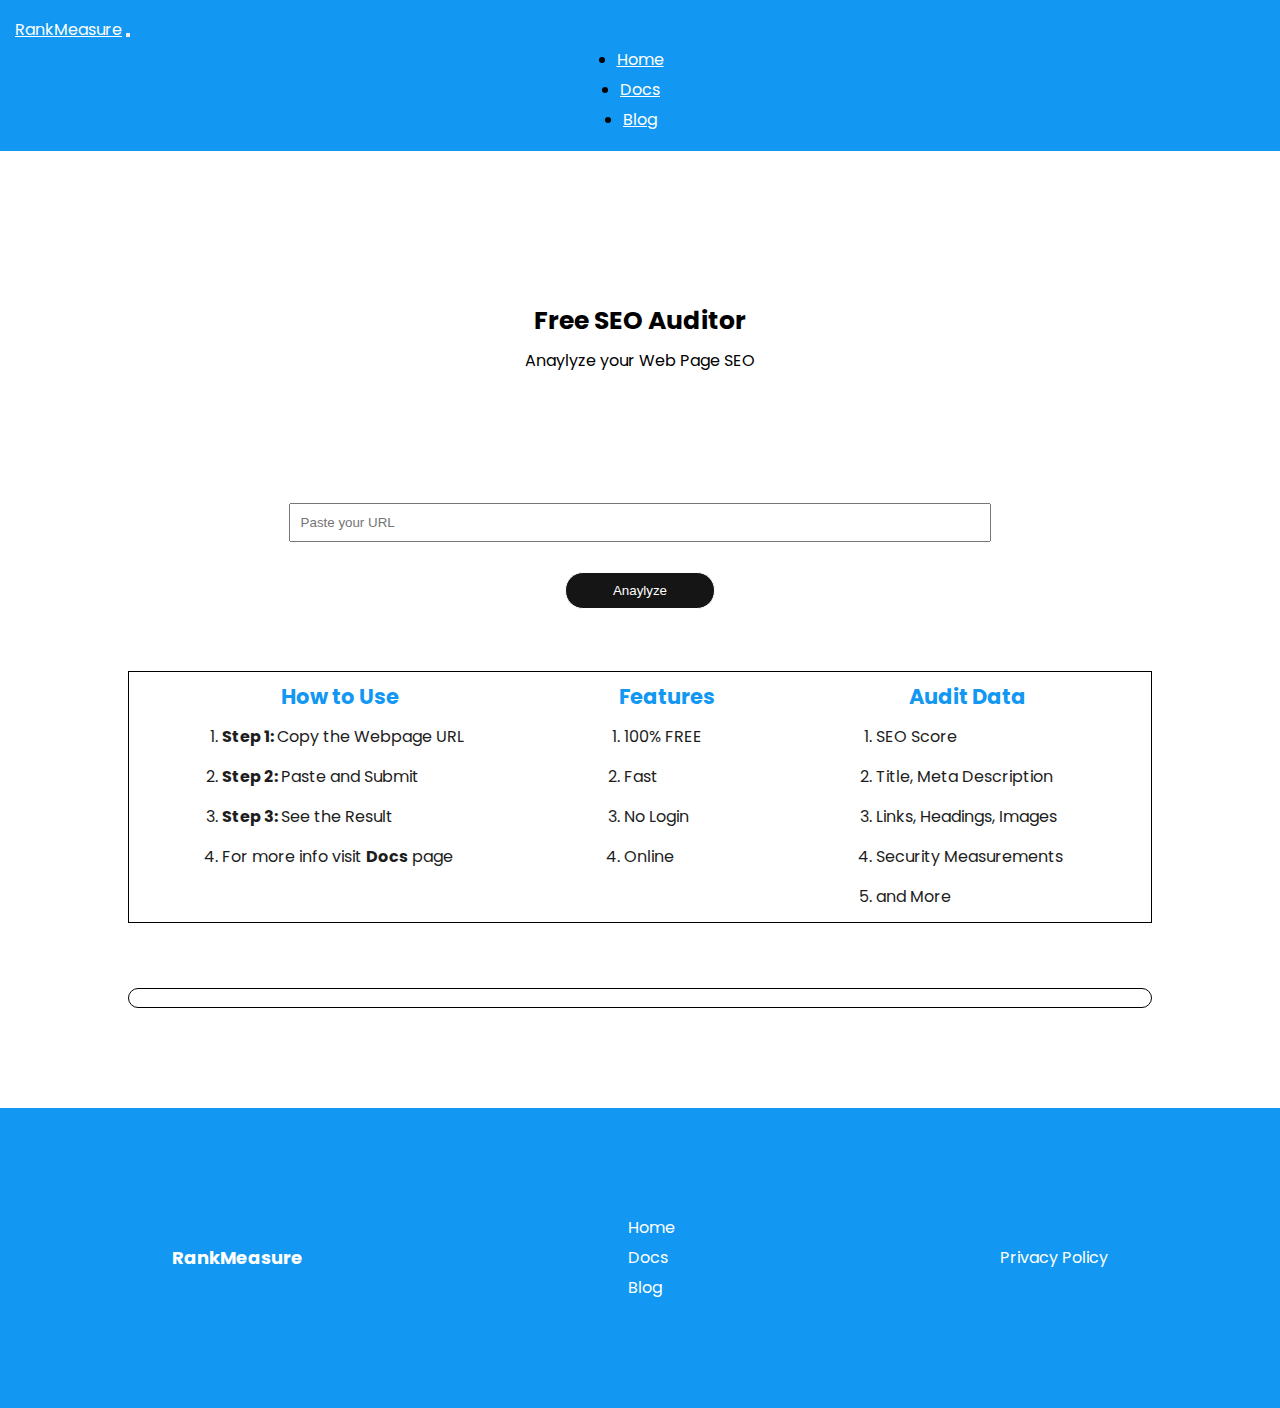
<file: index.html>
<!DOCTYPE html>
<html lang="en">
<head>
    <meta charset="UTF-8">
    <meta name="viewport" content="width=device-width, initial-scale=1.0">
    <link href="https://cdn.jsdelivr.net/npm/bootstrap@5.3.2/dist/css/bootstrap.min.css" rel="stylesheet" integrity="sha384-T3c6CoIi6uLrA9TneNEoa7RxnatzjcDSCmG1MXxSR1GAsXEV/Dwwykc2MPK8M2HN" crossorigin="anonymous">
   <link rel="shortcut icon" href="./assets/favicon.png" type="image/x-icon">
    <title>FREE SEO Auditor Online</title>
    <link rel="stylesheet" href="./assets/style.css">
 
</head>
<body>
<!--Navbar-->
<nav class="navbar navbar-expand-lg   fixed-top   navbar-custom" id="navs">
    <div class="container">
      <a href="./index.html" class="navbar-brand">RankMeasure</a>
  
      <button class="navbar-toggler" type="button" data-bs-toggle="collapse" data-bs-target="#navmenu"><span class="navbar-toggler-icon"></span> </button>
  
    </div>
    <div class="collapse navbar-collapse" id="navmenu">
      <ul class="navbar-nav">
        <li class="nav-item"><a href="#" class="nav-link">Home</a></li>
        <li class="nav-item"><a href="#" class="nav-link">Docs</a></li>
        <li class="nav-item"><a href="#" class="nav-link">Blog</a></li>

      </ul>
    </div>
  </nav>

<!--Main-->
    <main>
        <div class="intro">
          <h1>Free SEO Auditor</h1>
          <p>Anaylyze your Web Page SEO</p>
        </div>
        <div class="input">
            <input type="text" placeholder="Paste your URL" id="url">
            <a href="#result" id="submitlink"><button id="submit" >Anaylyze</button></a>
        </div>

        <div class="wrapper">

          
          <div>
            <h2>How to Use</h2>
            <ol>
              <li><strong>Step 1: </strong>Copy the Webpage URL</li>
              <li><strong>Step 2: </strong>Paste and Submit</li>
              <li><strong>Step 3: </strong>See the Result</li>
              <li>For more info visit <strong>Docs</strong> page</li>
            </ol>
          </div>

          <div>
            <h2>Features</h2>
            <ol>
              <li>100% FREE</li>
              <li>Fast</li>
              <li>No Login</li>
              <li>Online</li>
            </ol>
          </div>


          <div>
            <h2>Audit Data</h2>
            <ol>
              <li>SEO Score</li>
              <li>Title, Meta Description</li>
              <li>Links, Headings, Images</li>
              <li>Security Measurements</li>
              <li>and More</li>
            </ol>
          </div>

        </div>
        
        <div class="result" id="result"></div>


    </main>

    <!--Footer-->
    <footer>
      <h3 id="footer-logo"><a href="./index.html">RankMeasure</a></h3>
      <div class="footer-links">
        <ul>
          <li><a href="#">Home</a></li>
          <li><a href="#">Docs</a></li>
          <li><a href="#">Blog</a></li>
        </ul>
       
      </div>
      <div class="about">
        <ul>
          <li><a href="#">Privacy Policy</a></li>
         </ul>
         
      </div>

        
    </footer>
<script src="./assets/index.js"></script>
<script src="https://cdn.jsdelivr.net/npm/bootstrap@5.3.2/dist/js/bootstrap.bundle.min.js" integrity="sha384-C6RzsynM9kWDrMNeT87bh95OGNyZPhcTNXj1NW7RuBCsyN/o0jlpcV8Qyq46cDfL" crossorigin="anonymous"></script>

</body>
</html>
</file>
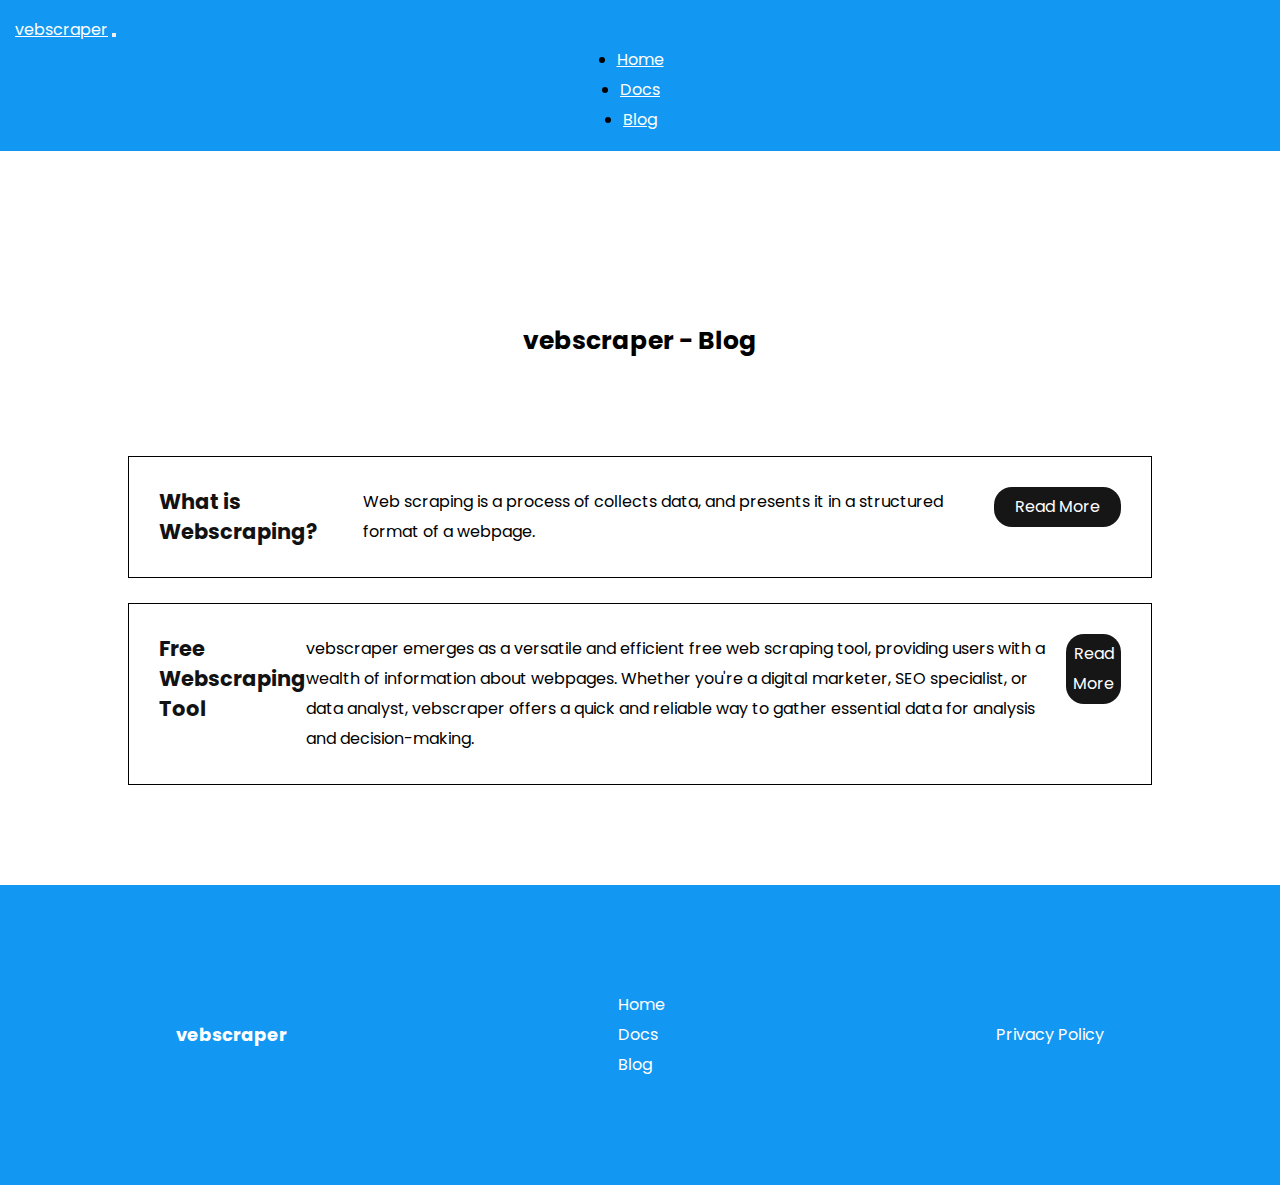
<file: blog/blog-main-page.html>
<!DOCTYPE html>
<html lang="en">
<head>
    <meta charset="UTF-8">
    <meta name="viewport" content="width=device-width, initial-scale=1.0">
    <link href="https://cdn.jsdelivr.net/npm/bootstrap@5.3.2/dist/css/bootstrap.min.css" rel="stylesheet" integrity="sha384-T3c6CoIi6uLrA9TneNEoa7RxnatzjcDSCmG1MXxSR1GAsXEV/Dwwykc2MPK8M2HN" crossorigin="anonymous">
   <link rel="shortcut icon" href="../assets/favicon.png" type="image/x-icon">
    <title>vebscraper Webscraper - Blog</title>
    <link rel="stylesheet" href="../assets/style.css">
 
</head>
<body>
<!--Navbar-->
<nav class="navbar navbar-expand-lg  fixed-top" id="navs">
    <div class="container">
      <a href="../index.html" class="navbar-brand">vebscraper</a>
  
      <button class="navbar-toggler" type="button" data-bs-toggle="collapse" data-bs-target="#navmenu"><span class="navbar-toggler-icon"></span> </button>
  
    </div>
    <div class="collapse navbar-collapse" id="navmenu">
      <ul class="navbar-nav">
        <li class="nav-item"><a href="../index.html" class="nav-link">Home</a></li>
        <li class="nav-item"><a href="../docs.html" class="nav-link">Docs</a></li>
        <li class="nav-item"><a href="../blog/blog-main-page.html" class="nav-link">Blog</a></li>

      </ul>
    </div>
  </nav>

<!--Main-->
    <main>
      <div class="intro">
        <h1>vebscraper - Blog</h1>
       </div>

        <div class="cards">

          <div class="card">
            <div class="title"><h2>What is Webscraping?</h2></div>  
            <div class="matter"><p>Web scraping is a process of collects data, and presents it in a structured format of a webpage. </p></div> 
            <a href="./beginner-guide-to-webscrape.html" class="link">Read More</a> 
        </div>

             
               
          <div class="card">
              <div class="title"><h2>Free Webscraping Tool</h2></div> 
              <div class="matter"><p>vebscraper emerges as a versatile and efficient free web scraping tool, providing users with a wealth of information about webpages. Whether you're a digital marketer, SEO specialist, or data analyst, vebscraper offers a quick and reliable way to gather essential data for analysis and decision-making.</p></div> 
              <a href="./free-webscraping-tool-vebscraper.html" class="link">Read More</a> 
          </div>

 


        </div>

    </main>

    <!--Footer-->
    <footer>
      <h3 id="footer-logo"><a href="#">vebscraper</a></h3>
      <div class="footer-links">
        <ul>
          <li><a href="../index.html">Home</a></li>
          <li><a href="../docs.html">Docs</a></li>
          <li><a href="./blog-main-page.html">Blog</a></li>
        </ul>
       
      </div>
      <div class="about">
        <ul>
          <li><a href="../about/privacy-policy.html">Privacy Policy</a></li>
         </ul>
         
      </div>

        
    </footer>
<script src="../assets/index.js"></script>
<script src="https://cdn.jsdelivr.net/npm/bootstrap@5.3.2/dist/js/bootstrap.bundle.min.js" integrity="sha384-C6RzsynM9kWDrMNeT87bh95OGNyZPhcTNXj1NW7RuBCsyN/o0jlpcV8Qyq46cDfL" crossorigin="anonymous"></script>

</body>
</html>
</file>
<file: assets/style.css>
@import url("https://fonts.googleapis.com/css2?family=Poppins:wght@300;400;500;600&display=swap");

*{
    padding: 0%;
    margin: 0%;
    box-sizing: border-box;
}

body {
    font-family: "Poppins", sans-serif;
    line-height: 30px;
  }
  
  html {
    scroll-behavior: smooth;
  }
  
/********* NAV BAR***************/
.navbar{
    padding: 15px;
    border-bottom: 1px solid  rgb(18, 152, 242);
    background-color: rgb(18, 152, 242);

   
}
.navbar-nav{
    display: flex;
    flex-direction: column;
    justify-content: center;
    align-items: center;
}
.nav-link{
    color:rgb(255, 255, 255);
}
 
.navbar-brand{
    color: rgb(255, 255, 255);
 }
.navbar-brand:hover{
    color: rgb(241, 241, 241);

}
/********** MAIN *********/
main{
    width:  80%;
    margin: auto;
    margin-top: 90px;
    display: flex;
    flex-direction: column;
    gap:15px;
    }
/******* INPUT SECTION **********/
.input input{
    width:70%;
    padding: 10px;
}
.input button{
    width: 150px;
    border-radius: 18px;
    padding: 10px;
    border: 1px solid rgb(255, 255, 255);
    background-color: rgb(21, 21, 21);
    color: #ffffff;
    transition: 0.2s;
}
.input button:hover{
    transition: 0.3s;
    width: 170px;
}

.input{
   width: 100%;
   height:200px; 
    display: flex;
   flex-direction: column;
   justify-content: center;
   align-items: center;
   padding: 10px;
   gap:30px;

}



/********* RESULT ********/
#headingss,
#images,
#internallinks,
#externallinks,
#commonwords {
    padding:25px;
    border: 1px solid rgb(0, 0, 0);
    width: 80%;
    height: 150px;
    overflow: auto;
    border-radius: 3px;
}
 
#headingss{
    width: 50%;
    display: flex;
    flex-direction: column;
    gap:10px;
}
#internallinks, #externallinks{
    display: flex;
    flex-direction: column;
    gap:10px;
    height: 250px;
}
ol{
    display: flex;
    flex-direction: column;
    gap:10px;
    list-style-type:circle;
}
#highlight{
    font-size: 15px;
    color:rgb(45, 45, 45);
    font-weight: bold;
}

.result{
    display: flex;
    flex-direction: column;
    gap:10px;
    margin-top:50px;
    padding: 9px;   
    border: 1px solid black;
    border-radius: 18px;
}
.loader{
    font-size: 21px;
    align-self: center;
    font-weight: bold;
   color: rgb(0, 0, 0);
}

.result h2{
    font-size: 21px;
    color:rgb(18, 152, 242);
}

.pass{
    color: green;
}
.fail{
    color:red;
}
.pass::before{
    content: "✔";
}
.fail::before{
    content: "❌";
}

/**** HEADINGS *****/
 
h1{
    font-size: 25px;
    color:#000000;
}
h2{
    font-size:21px;
    color:#121212;
}
h3{
    font-size: 18px;
}



/***** BLOG *****/
.content{
    display: flex;
    flex-direction: column;
    gap:5px;
}
.cards{
    display: flex;
    flex-wrap: wrap;
    justify-content: space-between;
    flex-direction: column;
    gap:25px;
  }
  
.card{
    width: 100%;
    height: auto;
    border: 1px solid black;
    padding: 30px;
    display: flex;
  }
.card h3{
    font-size: 18px;
}

article{
    display: flex;
    flex-direction: column;
    gap:10px;
    
}
.link{
    text-decoration: none;
    background-color: rgb(22, 22, 22);
    padding: 5px;
    border-radius: 18px;
    color:white;
    text-align: center;
    width: 150px;
}
.link:hover{
    transition: 0.3s;
    padding: 7px;
}

li span {
    margin-right: 5px; /* Adjust the value as needed for your desired gap */
  }
  .intro{
    height: 200px;
    display: flex;
    flex-direction: column;
    gap:10px;
    padding: 10px;
    justify-content: center;
    align-items: center;
}
 
/******* SPECIAL *******/
.docimg{
    border: 1px solid rgb(26, 26, 26);
}
 
/********* FOOTER *******/
  footer{
    display: flex;
    justify-content: space-around;
    align-items: center;
    padding: 10px;
    background-color: rgb(18, 152, 242);
    height: 300px;
    margin-top: 100px;
    width: 100%;
}

footer a{
    text-decoration: none;
    color: #ffffff;
    
}
 
footer ul li{
    list-style: none;
}
.privacy, .terms{
    display: flex;
    flex-direction: column;
    gap:15px;
  }
 
.link{
    align-self:flex-start;
}
#submitlink{
    text-decoration: none;
    color: white;
}

/*** WRAPPER ***/
.wrapper{
    display: flex;
    padding: 10px;
    width: 100%;
    border: 1px solid black;
    justify-content: space-around;
    flex-wrap: wrap;
}
.wrapper h2{
    text-align: center;
    color:rgb(18, 152, 242);
}
.wrapper ol {
    list-style-type:decimal;
    margin-left: 5px;
}
.wrapper ol li{
     color: #1d1d1d;
}

.wrapper div{
    display: flex;
    gap:10px;
    flex-direction: column;
}

@media screen and (max-width:1000px) {
    main{
        width: 100%;
        padding: 10px;
    }
    footer{
        flex-direction: column;
        margin-top: 90px;
        align-items: center;
    }
    
    .cards{
        flex-direction: column;
        justify-content: center;
        align-items: center;
        gap:50px;
    }
    .input input{
        width: 99%;
    }
    .wrapper{
        flex-direction: column;
        gap:25px;
     }
    .wrapper ol{
        margin-left: 15px;
    }
    .card{
        gap:5px;
    }
#headingss,
#images,
#internallinks,
#externallinks,
#commonwords {
width: 100%;
height: 150px;
}
}
</file>
